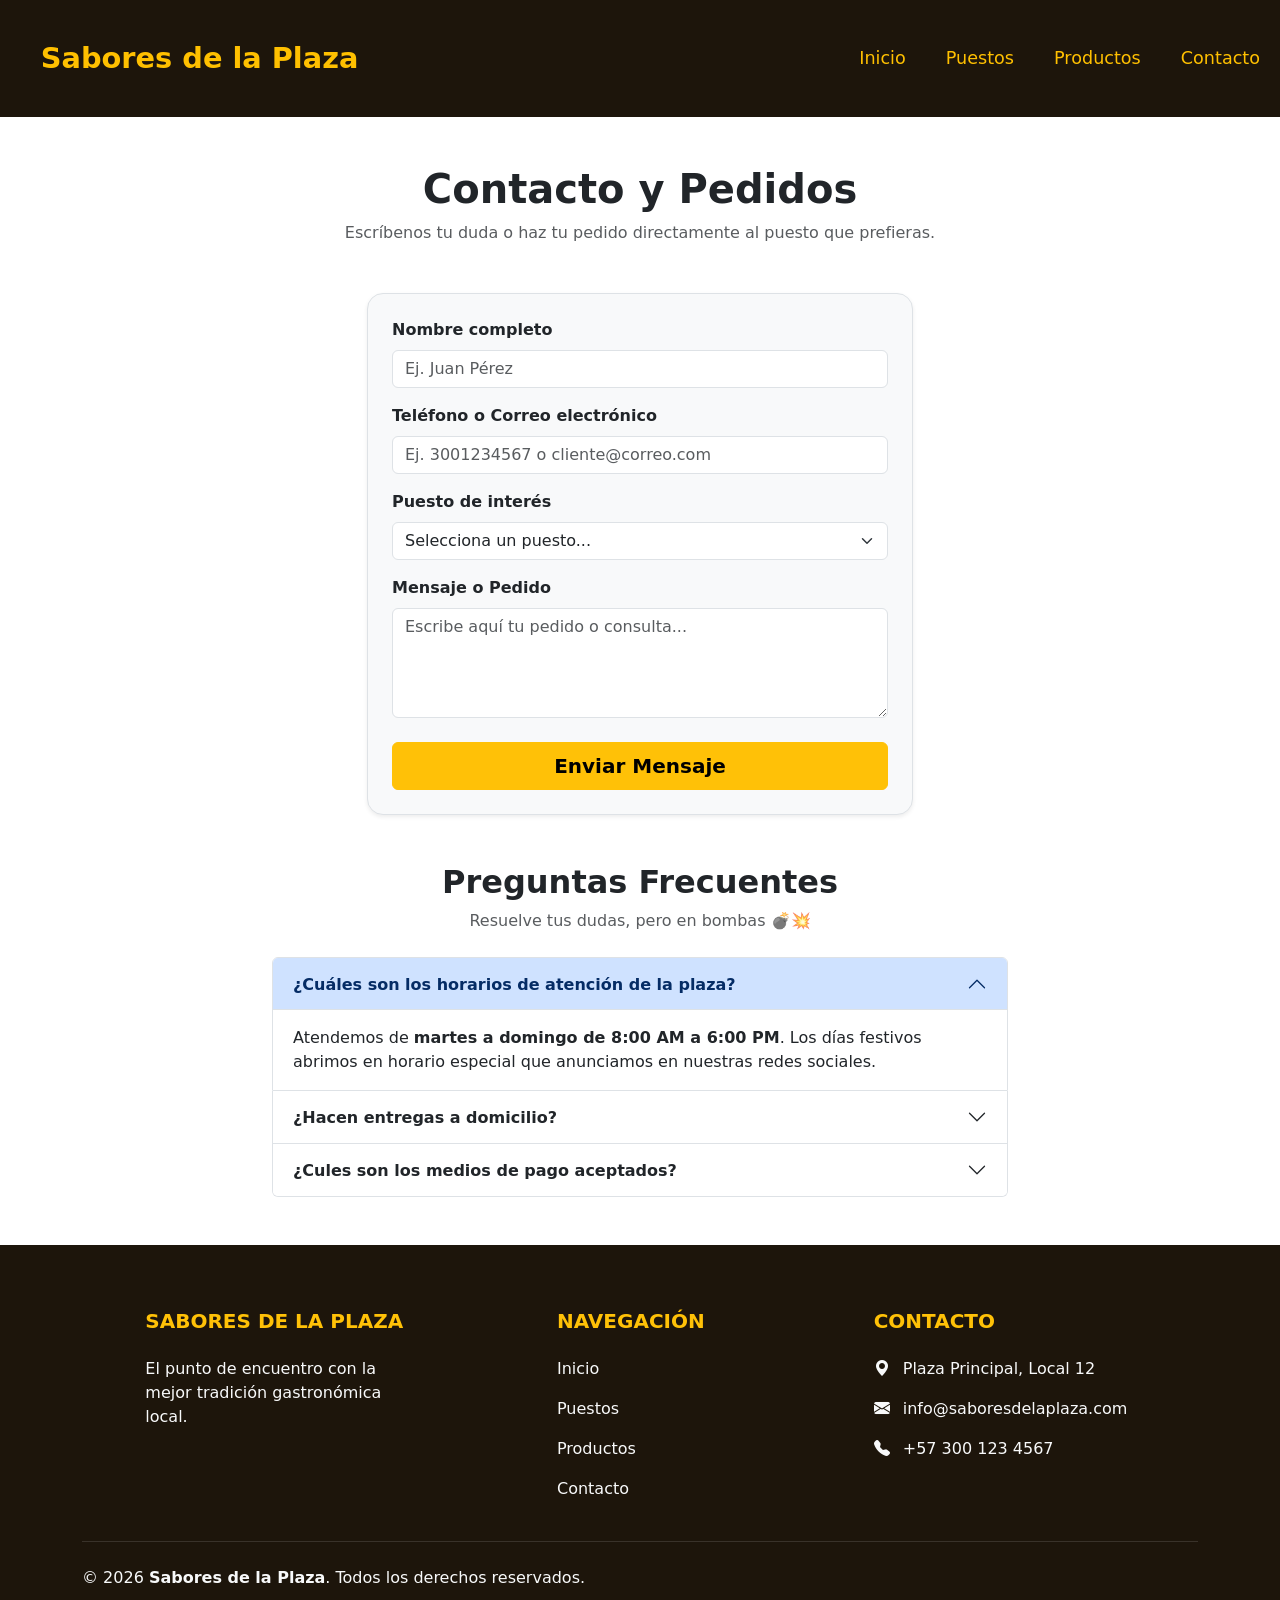
<file: contacto.html>
<!DOCTYPE html>
<html lang="es">

<head>
    <meta charset="UTF-8">
    <meta name="viewport" content="width=device-width, initial-scale=1.0">
    <title>Contacto - Sabores de la Plaza</title>
    <link href="https://cdn.jsdelivr.net/npm/bootstrap@5.3.8/dist/css/bootstrap.min.css" rel="stylesheet"
        integrity="sha384-sRIl4kxILFvY47J16cr9ZwB07vP4J8+LH7qKQnuqkuIAvNWLzeN8tE5YBujZqJLB" crossorigin="anonymous">
    <link rel="stylesheet" href="https://cdn.jsdelivr.net/npm/bootstrap-icons@1.11.3/font/bootstrap-icons.min.css">
    <link rel="stylesheet" href="./styles/index-styles.css">
</head>

<body>

  
    <header>
        <nav class="navbar navbar-expand-lg bg-body-tertiary">
            <div class="container-fluid">
                <a class="navbar-brand" href="./index.html">Sabores de la Plaza</a>
                <button class="navbar-toggler bg-light" type="button" data-bs-toggle="collapse" data-bs-target="#navbarNav"
                    aria-controls="navbarNav" aria-expanded="false" aria-label="Toggle navigation">
                    <span class="navbar-toggler-icon"></span>
                </button>
                <div class="collapse navbar-collapse" id="navbarNav">
                    <ul class="navbar-nav ms-auto gap-lg-4">
                        <li class="nav-item">
                            <a class="nav-link" href="./index.html">Inicio</a>
                        </li>
                        <li class="nav-item">
                            <a class="nav-link" href="./puestos.html">Puestos</a>
                        </li>
                        <li class="nav-item">
                            <a class="nav-link" href="./productos.html">Productos</a>
                        </li>
                        <li class="nav-item">
                            <a class="nav-link active" aria-current="page" href="./contacto.html">Contacto</a>
                        </li>
                    </ul>
                </div>
            </div>
        </nav>
    </header>

    <main class="container my-5">

        
        <div class="text-center mb-5">
            <h1 class="fw-bold">Contacto y Pedidos</h1>
            <p class="text-muted">Escríbenos tu duda o haz tu pedido directamente al puesto que prefieras.</p>
        </div>

        
        <section class="row mb-5">
            <div class="col-12 col-md-8 col-lg-6 mx-auto">
                <form class="p-4 bg-light rounded-4 shadow-sm border">
                    
                    <!-- Campo Nombre -->
                    <div class="mb-3">
                        <label for="nombreCompleto" class="form-label fw-bold">Nombre completo</label>
                        <input type="text" class="form-control" id="nombreCompleto" placeholder="Ej. Juan Pérez" required>
                    </div>

                    
                    <div class="mb-3">
                        <label for="contactoCliente" class="form-label fw-bold">Teléfono o Correo electrónico</label>
                        <input type="text" class="form-control" id="contactoCliente" placeholder="Ej. 3001234567 o cliente@correo.com" required>
                    </div>

                    
                    <div class="mb-3">
                        <label for="puestoInteres" class="form-label fw-bold">Puesto de interés</label>
                        <select class="form-select" id="puestoInteres" required>
                            <option value="" selected disabled>Selecciona un puesto...</option>
                            <option value="1">Puesto 1: Comida Criolla y Sazones</option>
                            <option value="2">Puesto 2: Frutas y Verduras Orgánicas</option>
                            <option value="3">Puesto 3: Panadería y Postres Artesanales</option>
                            <option value="4">Puesto 4: Jugos y Batidos Naturales</option>
                        </select>
                    </div>

                    <!-- Campo Mensaje -->
                    <div class="mb-4">
                        <label for="mensajePedido" class="form-label fw-bold">Mensaje o Pedido</label>
                        <textarea class="form-control" id="mensajePedido" rows="4" placeholder="Escribe aquí tu pedido o consulta..." required></textarea>
                    </div>

                    
                    <button type="submit" class="btn btn-warning w-100 fw-bold fs-5 py-2">Enviar Mensaje</button>
                </form>
            </div>
        </section>

        
        <section class="row my-5">
            <div class="col-12 col-md-10 col-lg-8 mx-auto">
                <div class="text-center mb-4">
                    <h2 class="fw-bold">Preguntas Frecuentes</h2>
                    <p class="text-muted">Resuelve tus dudas, pero en bombas 💣💥</p>
                </div>

                <div class="accordion" id="accordionFAQ">
                    
                    
                    <div class="accordion-item">
                        <h3 class="accordion-header" id="headingOne">
                            <button class="accordion-button fw-bold" type="button" data-bs-toggle="collapse" data-bs-target="#collapseOne" aria-expanded="true" aria-controls="collapseOne">
                                ¿Cuáles son los horarios de atención de la plaza?
                            </button>
                        </h3>
                        <div id="collapseOne" class="accordion-collapse collapse show" aria-labelledby="headingOne" data-bs-parent="#accordionFAQ">
                            <div class="accordion-body">
                                Atendemos de <strong>martes a domingo de 8:00 AM a 6:00 PM</strong>. Los días festivos abrimos en horario especial que anunciamos en nuestras redes sociales.
                            </div>
                        </div>
                    </div>

                
                    <div class="accordion-item">
                        <h3 class="accordion-header" id="headingTwo">
                            <button class="accordion-button collapsed fw-bold" type="button" data-bs-toggle="collapse" data-bs-target="#collapseTwo" aria-expanded="false" aria-controls="collapseTwo">
                                ¿Hacen entregas a domicilio?
                            </button>
                        </h3>
                        <div id="collapseTwo" class="accordion-collapse collapse" aria-labelledby="headingTwo" data-bs-parent="#accordionFAQ">
                            <div class="accordion-body">
                                ¡Sí! Varios puestos cuentan con servicio de entrega local. Puedes hacer tu solicitud a través del formulario indicando tu dirección en el mensaje.
                            </div>
                        </div>
                    </div>

                   
                    <div class="accordion-item">
                        <h3 class="accordion-header" id="headingThree">
                            <button class="accordion-button collapsed fw-bold" type="button" data-bs-toggle="collapse" data-bs-target="#collapseThree" aria-expanded="false" aria-controls="collapseThree">
                                ¿Cules son los medios de pago aceptados?
                            </button>
                        </h3>
                        <div id="collapseThree" class="accordion-collapse collapse" aria-labelledby="headingThree" data-bs-parent="#accordionFAQ">
                            <div class="accordion-body">
                                Aceptamos pagos en efectivo, transferencias bancarias locales, Nequi, Daviplata y tarjetas de débito/crédito en la mayoría de nuestros locales.
                            </div>
                        </div>
                    </div>

                </div>
            </div>
        </section>

    </main>

    
    <footer class="bg-dark text-light pt-5 pb-4 mt-5">
        <div class="container text-center text-md-start">
            <div class="row text-center text-md-start">
                <div class="col-md-3 col-lg-4 col-xl-3 mx-auto mt-3">
                    <h5 class="text-uppercase mb-4 fw-bold text-warning">Sabores de la Plaza</h5>
                    <p>El punto de encuentro con la mejor tradición gastronómica local.</p>
                </div>

                <div class="col-md-2 col-lg-2 col-xl-2 mx-auto mt-3">
                    <h5 class="text-uppercase mb-4 fw-bold text-warning">Navegación</h5>
                    <p><a href="./index.html" class="text-light text-decoration-none">Inicio</a></p>
                    <p><a href="./puestos.html" class="text-light text-decoration-none">Puestos</a></p>
                    <p><a href="./productos.html" class="text-light text-decoration-none">Productos</a></p>
                    <p><a href="./contacto.html" class="text-light text-decoration-none">Contacto</a></p>
                </div>

                <div class="col-md-4 col-lg-3 col-xl-3 mx-auto mt-3">
                    <h5 class="text-uppercase mb-4 fw-bold text-warning">Contacto</h5>
                    <p><i class="bi bi-geo-alt-fill me-2"></i> Plaza Principal, Local 12</p>
                    <p><i class="bi bi-envelope-fill me-2"></i> info@saboresdelaplaza.com</p>
                    <p><i class="bi bi-telephone-fill me-2"></i> +57 300 123 4567</p>
                </div>
            </div>

            <hr class="mb-4 mt-4 text-white-50">

            <div class="row align-items-center">
                <div class="col-md-7 col-lg-8">
                    <p class="text-center text-md-start mb-0">
                        © 2026 <strong>Sabores de la Plaza</strong>. Todos los derechos reservados.
                    </p>
                </div>
            </div>
        </div>
    </footer>

    <script src="https://cdn.jsdelivr.net/npm/bootstrap@5.3.8/dist/js/bootstrap.bundle.min.js"
        integrity="sha384-FKyoEForCGlyvwx9Hj09JcYn3nv7wiPVlz7YYwJrWVcXK/BmnVDxM+D2scQbITxI"
        crossorigin="anonymous"></script>

</body>
</html>
</file>
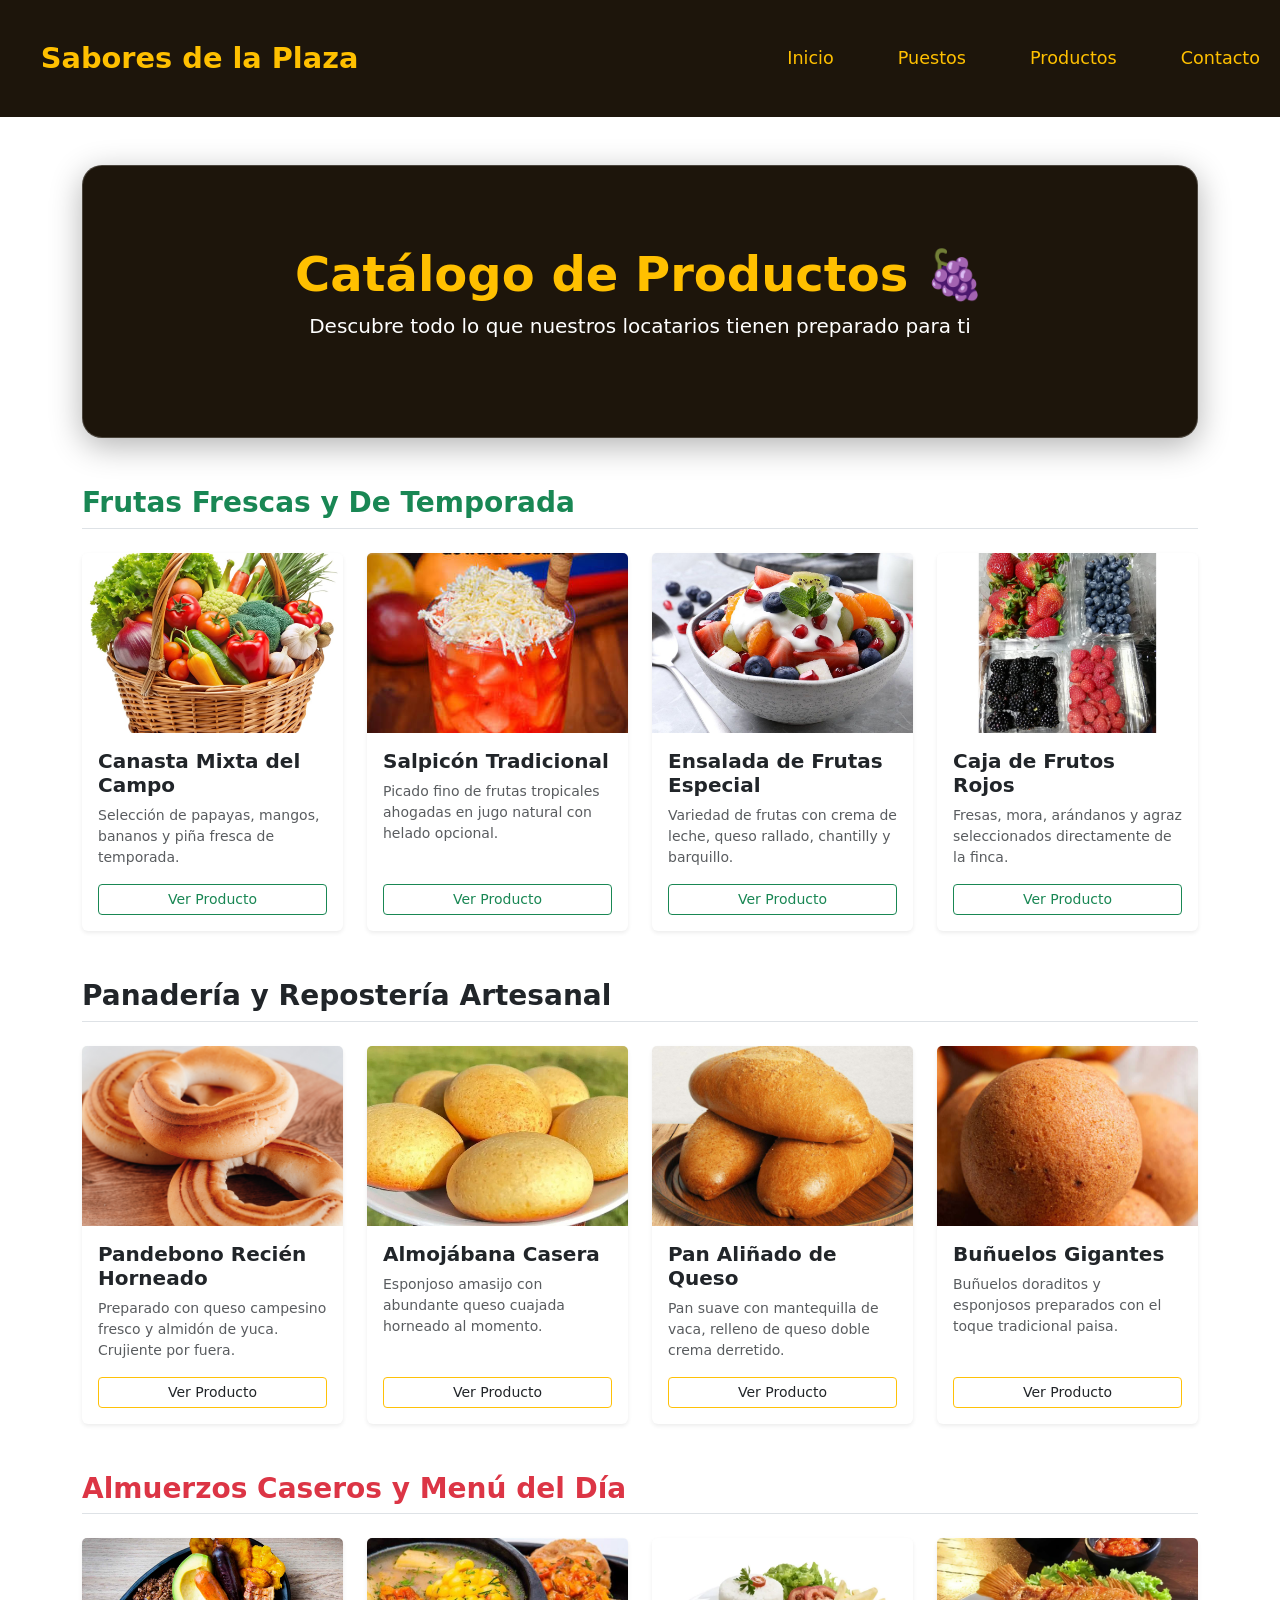
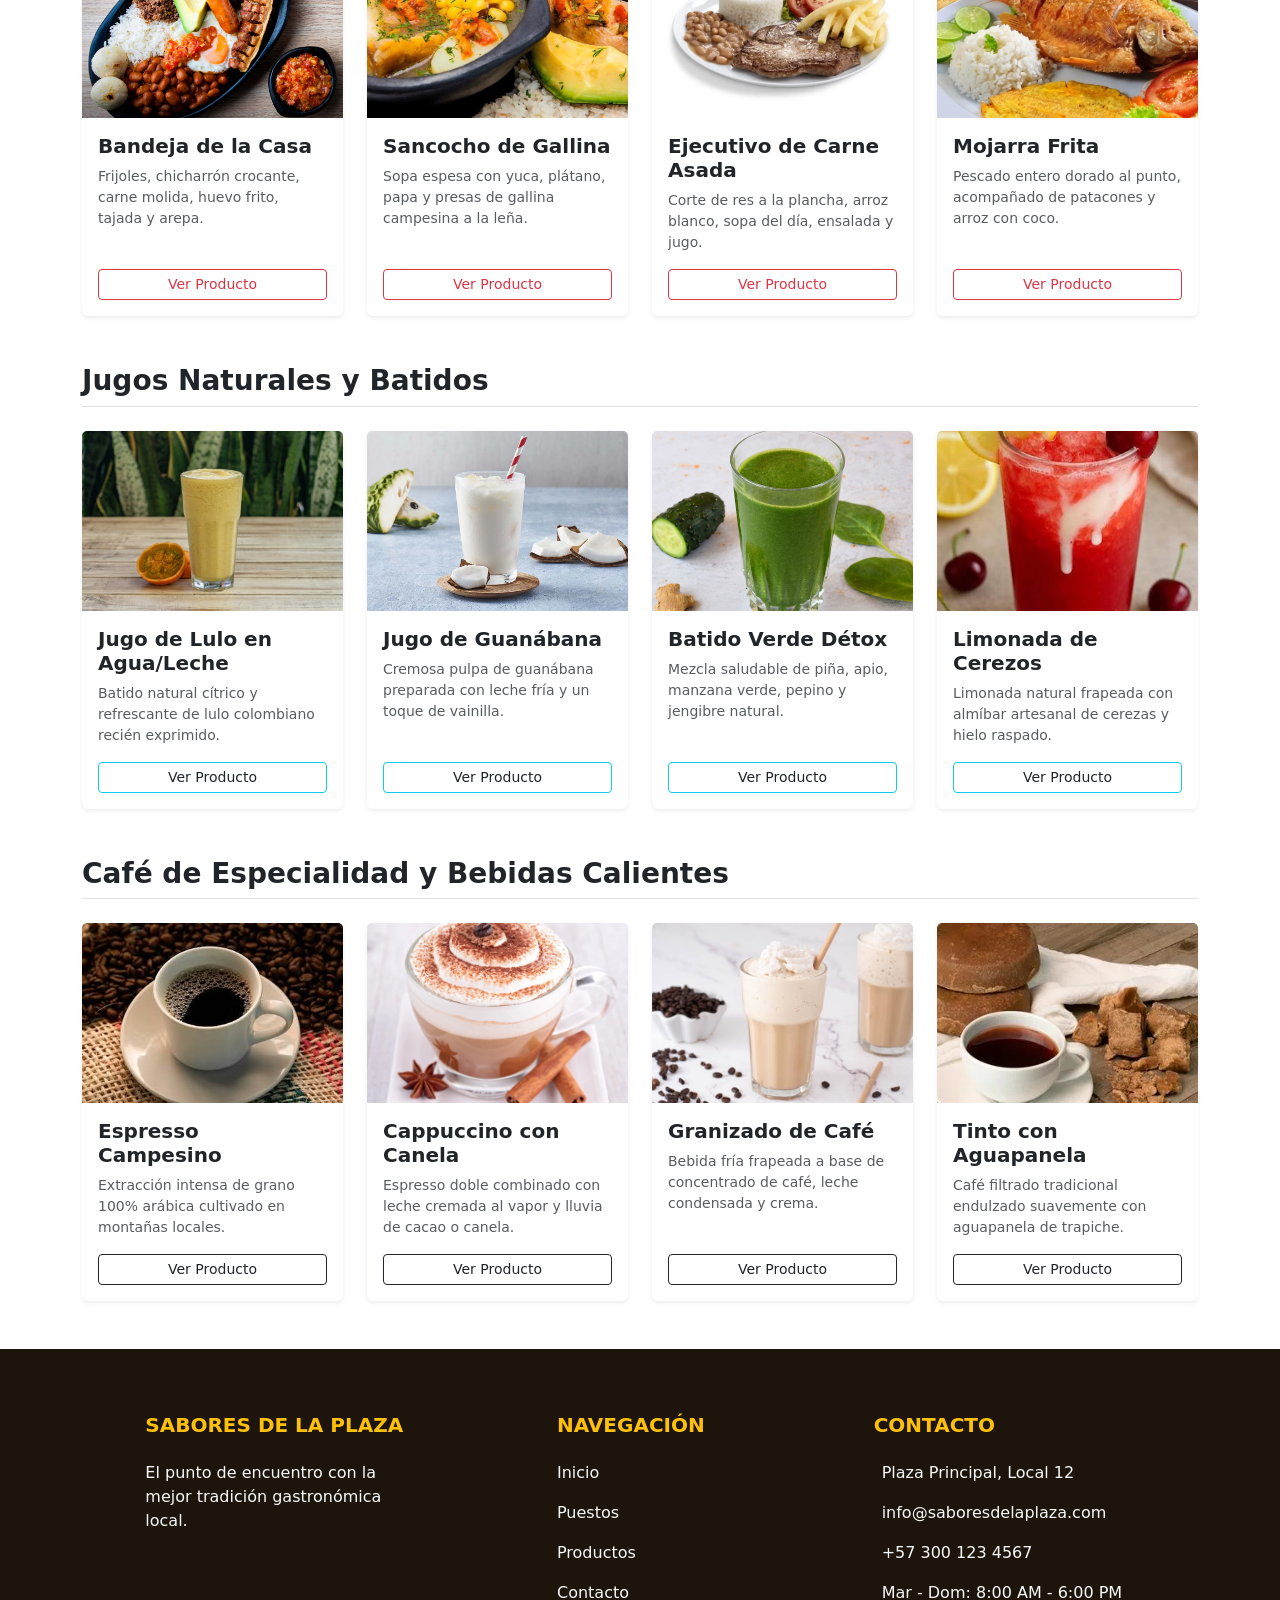
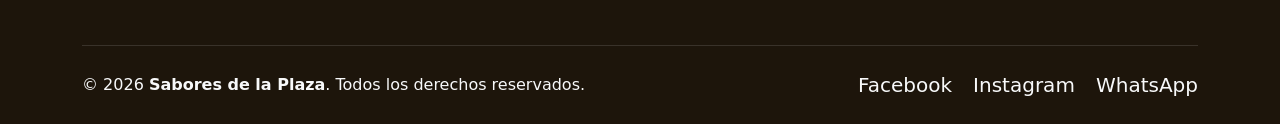
<file: productos.html>
<!DOCTYPE html>
<html lang="en">

<head>
    <meta charset="UTF-8">
    <meta name="viewport" content="width=device-width, initial-scale=1.0">
    <title>Inicio</title>
    <link href="https://cdn.jsdelivr.net/npm/bootstrap@5.3.8/dist/css/bootstrap.min.css" rel="stylesheet"
        integrity="sha384-sRIl4kxILFvY47J16cr9ZwB07vP4J8+LH7qKQnuqkuIAvNWLzeN8tE5YBujZqJLB" crossorigin="anonymous">
    <link rel="stylesheet" href="./styles/productos.css">
</head>

<body>

    <html lang="en">

    <head>
        <meta charset="UTF-8">
        <meta name="viewport" content="width=device-width, initial-scale=1.0">
        <title>Inicio</title>
        <link href="https://cdn.jsdelivr.net/npm/bootstrap@5.3.8/dist/css/bootstrap.min.css" rel="stylesheet"
            integrity="sha384-sRIl4kxILFvY47J16cr9ZwB07vP4J8+LH7qKQnuqkuIAvNWLzeN8tE5YBujZqJLB" crossorigin="anonymous">
        <link rel="stylesheet" href="./styles/index-styles.css">
    </head>

    <body>

        <header>
            <nav class="navbar navbar-expand-lg bg-body-tertiary">
                <div class="container-fluid">
                    <a class="navbar-brand" href="./index.html">Sabores de la Plaza </a>
                    <button class="navbar-toggler bg-light" type="button" data-bs-toggle="collapse" data-bs-target="#navbarNav"
                        aria-controls="navbarNav" aria-expanded="false" aria-label="Toggle navigation">
                        <span class="navbar-toggler-icon"></span>
                    </button>
                    <div class="collapse navbar-collapse" id="navbarNav">
                        <ul class="navbar-nav ms-auto gap-5">
                            <li class="nav-item">
                                <a class="nav-link active" aria-current="page" href="/index.html">Inicio</a>
                            </li>
                            <li class="nav-item">
                                <a class="nav-link" href="/puestos.html">Puestos</a>
                            </li>
                            <li class="nav-item">
                                <a class="nav-link" href="/productos.html">Productos</a>
                            </li>
                            <li class="nav-item">
                                <a class="nav-link" href="/contacto.html">Contacto</a>
                            </li>

                        </ul>
                    </div>
                </div>
            </nav>
        </header>


        <article class="productos container my-5">

            
            <div class="text-center mb-5 catalogo-productos">
                <h1 class="fw-bold display-5">Catálogo de Productos 🍇</h1>
                <p class="text-muted fs-5">Descubre todo lo que nuestros locatarios tienen preparado para ti</p>
            </div>

            
            <section class="sec-frutería mb-5">
                <h3 class="fw-bold text-success border-bottom pb-2 mb-4">
                    Frutas Frescas y De Temporada
                </h3>

                <div class="row g-4">
                    
                    <div class="col-12 col-sm-6 col-lg-3">
                        <div class="card h-100 shadow-sm border-0">
                            <img src="./assets/img/canasta de frutas.jpg" class="card-img-top" alt="Canasta de Frutas"
                                style="height: 180px; object-fit: cover;">
                            <div class="card-body d-flex flex-column justify-content-between">
                                <div>
                                    <h5 class="card-title fw-bold">Canasta Mixta del Campo</h5>
                                    <p class="card-text text-muted small">Selección de papayas, mangos, bananos y piña
                                        fresca de temporada.</p>
                                </div>
                                <a href="#" class="btn btn-outline-success btn-sm mt-3 w-100">Ver Producto</a>
                            </div>
                        </div>
                    </div>

                    
                    <div class="col-12 col-sm-6 col-lg-3">
                        <div class="card h-100 shadow-sm border-0">
                            <img src="./assets/img/salpicon.jpg" class="card-img-top" alt="Salpicón de Frutas"
                                style="height: 180px; object-fit: cover;">
                            <div class="card-body d-flex flex-column justify-content-between">
                                <div>
                                    <h5 class="card-title fw-bold">Salpicón Tradicional</h5>
                                    <p class="card-text text-muted small">Picado fino de frutas tropicales ahogadas en
                                        jugo natural con helado opcional.</p>
                                </div>
                                <a href="#" class="btn btn-outline-success btn-sm mt-3 w-100">Ver Producto</a>
                            </div>
                        </div>
                    </div>

                    
                    <div class="col-12 col-sm-6 col-lg-3">
                        <div class="card h-100 shadow-sm border-0">
                            <img src="./assets/img/ensalada-de-frutas.jpg" class="card-img-top" alt="Ensalada de Frutas"
                                style="height: 180px; object-fit: cover;">
                            <div class="card-body d-flex flex-column justify-content-between">
                                <div>
                                    <h5 class="card-title fw-bold">Ensalada de Frutas Especial</h5>
                                    <p class="card-text text-muted small">Variedad de frutas con crema de leche, queso
                                        rallado, chantilly y barquillo.</p>
                                </div>
                                <a href="#" class="btn btn-outline-success btn-sm mt-3 w-100">Ver Producto</a>
                            </div>
                        </div>
                    </div>

                    
                    <div class="col-12 col-sm-6 col-lg-3">
                        <div class="card h-100 shadow-sm border-0">
                            <img src="./assets/img/caja-de-frutos-rojos.png" class="card-img-top" alt="Frutos Rojos"
                                style="height: 180px; object-fit: cover;">
                            <div class="card-body d-flex flex-column justify-content-between">
                                <div>
                                    <h5 class="card-title fw-bold">Caja de Frutos Rojos</h5>
                                    <p class="card-text text-muted small">Fresas, mora, arándanos y agraz seleccionados
                                        directamente de la finca.</p>
                                </div>
                                <a href="#" class="btn btn-outline-success btn-sm mt-3 w-100">Ver Producto</a>
                            </div>
                        </div>
                    </div>
                </div>
            </section>

            
            <section class="sec-panaderia mb-5">
                <h3 class="fw-bold text-warning border-bottom pb-2 mb-4 text-dark">
                    Panadería y Repostería Artesanal
                </h3>

                <div class="row g-4">
                    
                    <div class="col-12 col-sm-6 col-lg-3">
                        <div class="card h-100 shadow-sm border-0">
                            <img src="./assets/img/pan-de-bono.jpg" class="card-img-top" alt="Pandebono"
                                style="height: 180px; object-fit: cover;">
                            <div class="card-body d-flex flex-column justify-content-between">
                                <div>
                                    <h5 class="card-title fw-bold">Pandebono Recién Horneado</h5>
                                    <p class="card-text text-muted small">Preparado con queso campesino fresco y almidón
                                        de yuca. Crujiente por fuera.</p>
                                </div>
                                <a href="#" class="btn btn-outline-warning text-dark btn-sm mt-3 w-100">Ver Producto</a>
                            </div>
                        </div>
                    </div>

                    
                    <div class="col-12 col-sm-6 col-lg-3">
                        <div class="card h-100 shadow-sm border-0">
                            <img src="./assets/img/almojabanas.jpg" class="card-img-top" alt="Almojábanas"
                                style="height: 180px; object-fit: cover;">
                            <div class="card-body d-flex flex-column justify-content-between">
                                <div>
                                    <h5 class="card-title fw-bold">Almojábana Casera</h5>
                                    <p class="card-text text-muted small">Esponjoso amasijo con abundante queso cuajada
                                        horneado al momento.</p>
                                </div>
                                <a href="#" class="btn btn-outline-warning text-dark btn-sm mt-3 w-100">Ver Producto</a>
                            </div>
                        </div>
                    </div>

                    
                    <div class="col-12 col-sm-6 col-lg-3">
                        <div class="card h-100 shadow-sm border-0">
                            <img src="./assets/img/pan-aliñado-con-queso.jpg" class="card-img-top" alt="Pan Trenzado"
                                style="height: 180px; object-fit: cover;">
                            <div class="card-body d-flex flex-column justify-content-between">
                                <div>
                                    <h5 class="card-title fw-bold">Pan Aliñado de Queso</h5>
                                    <p class="card-text text-muted small">Pan suave con mantequilla de vaca, relleno de
                                        queso doble crema derretido.</p>
                                </div>
                                <a href="#" class="btn btn-outline-warning text-dark btn-sm mt-3 w-100">Ver Producto</a>
                            </div>
                        </div>
                    </div>

                    
                    <div class="col-12 col-sm-6 col-lg-3">
                        <div class="card h-100 shadow-sm border-0">
                            <img src="./assets/img/buñuelos.jpg" class="card-img-top" alt="Buñuelos"
                                style="height: 180px; object-fit: cover;">
                            <div class="card-body d-flex flex-column justify-content-between">
                                <div>
                                    <h5 class="card-title fw-bold">Buñuelos Gigantes</h5>
                                    <p class="card-text text-muted small">Buñuelos doraditos y esponjosos preparados con
                                        el toque tradicional paisa.</p>
                                </div>
                                <a href="#" class="btn btn-outline-warning text-dark btn-sm mt-3 w-100">Ver Producto</a>
                            </div>
                        </div>
                    </div>
                </div>
            </section>

            <section class="sec-almuerzos mb-5">
                <h3 class="fw-bold text-danger border-bottom pb-2 mb-4">
                    Almuerzos Caseros y Menú del Día
                </h3>

                <div class="row g-4">
                    
                    <div class="col-12 col-sm-6 col-lg-3">
                        <div class="card h-100 shadow-sm border-0">
                            <img src="./assets/img/bandeja-paisa.webp" class="card-img-top" alt="Bandeja Paisa"
                                style="height: 180px; object-fit: cover;">
                            <div class="card-body d-flex flex-column justify-content-between">
                                <div>
                                    <h5 class="card-title fw-bold">Bandeja de la Casa</h5>
                                    <p class="card-text text-muted small">Frijoles, chicharrón crocante, carne molida,
                                        huevo frito, tajada y arepa.</p>
                                </div>
                                <a href="#" class="btn btn-outline-danger btn-sm mt-3 w-100">Ver Producto</a>
                            </div>
                        </div>
                    </div>

                   
                    <div class="col-12 col-sm-6 col-lg-3">
                        <div class="card h-100 shadow-sm border-0">
                            <img src="./assets/img/sancocho-de-gallina.gif" class="card-img-top" alt="Sancocho de Gallina"
                                style="height: 180px; object-fit: cover;">
                            <div class="card-body d-flex flex-column justify-content-between">
                                <div>
                                    <h5 class="card-title fw-bold">Sancocho de Gallina</h5>
                                    <p class="card-text text-muted small">Sopa espesa con yuca, plátano, papa y presas
                                        de gallina campesina a la leña.</p>
                                </div>
                                <a href="#" class="btn btn-outline-danger btn-sm mt-3 w-100">Ver Producto</a>
                            </div>
                        </div>
                    </div>

                    
                    <div class="col-12 col-sm-6 col-lg-3">
                        <div class="card h-100 shadow-sm border-0">
                            <img src="./assets/img/carne-asada.webp" class="card-img-top" alt="Carne Asada"
                                style="height: 180px; object-fit: cover;">
                            <div class="card-body d-flex flex-column justify-content-between">
                                <div>
                                    <h5 class="card-title fw-bold">Ejecutivo de Carne Asada</h5>
                                    <p class="card-text text-muted small">Corte de res a la plancha, arroz blanco, sopa
                                        del día, ensalada y jugo.</p>
                                </div>
                                <a href="#" class="btn btn-outline-danger btn-sm mt-3 w-100">Ver Producto</a>
                            </div>
                        </div>
                    </div>

                    
                    <div class="col-12 col-sm-6 col-lg-3">
                        <div class="card h-100 shadow-sm border-0">
                            <img src="./assets/img/mojarra-frita.webp" class="card-img-top" alt="Pescado Frito"
                                style="height: 180px; object-fit: cover;">
                            <div class="card-body d-flex flex-column justify-content-between">
                                <div>
                                    <h5 class="card-title fw-bold">Mojarra Frita</h5>
                                    <p class="card-text text-muted small">Pescado entero dorado al punto, acompañado de
                                        patacones y arroz con coco.</p>
                                </div>
                                <a href="#" class="btn btn-outline-danger btn-sm mt-3 w-100">Ver Producto</a>
                            </div>
                        </div>
                    </div>
                </div>
            </section>

        
            <section class="sec-jugos mb-5">
                <h3 class="fw-bold text-info border-bottom pb-2 mb-4 text-dark">
                    Jugos Naturales y Batidos
                </h3>

                <div class="row g-4">
                    
                    <div class="col-12 col-sm-6 col-lg-3">
                        <div class="card h-100 shadow-sm border-0">
                            <img src="./assets/img/jugo-de-lulo.jpg" class="card-img-top" alt="Jugo de Lulo"
                                style="height: 180px; object-fit: cover;">
                            <div class="card-body d-flex flex-column justify-content-between">
                                <div>
                                    <h5 class="card-title fw-bold">Jugo de Lulo en Agua/Leche</h5>
                                    <p class="card-text text-muted small">Batido natural cítrico y refrescante de lulo
                                        colombiano recién exprimido.</p>
                                </div>
                                <a href="#" class="btn btn-outline-info text-dark btn-sm mt-3 w-100">Ver Producto</a>
                            </div>
                        </div>
                    </div>

                    
                    <div class="col-12 col-sm-6 col-lg-3">
                        <div class="card h-100 shadow-sm border-0">
                            <img src="./assets/img/jugo-de-guanabana.avif" class="card-img-top" alt="Jugo de Guanábana"
                                style="height: 180px; object-fit: cover;">
                            <div class="card-body d-flex flex-column justify-content-between">
                                <div>
                                    <h5 class="card-title fw-bold">Jugo de Guanábana</h5>
                                    <p class="card-text text-muted small">Cremosa pulpa de guanábana preparada con leche
                                        fría y un toque de vainilla.</p>
                                </div>
                                <a href="#" class="btn btn-outline-info text-dark btn-sm mt-3 w-100">Ver Producto</a>
                            </div>
                        </div>
                    </div>

                    
                    <div class="col-12 col-sm-6 col-lg-3">
                        <div class="card h-100 shadow-sm border-0">
                            <img src="./assets/img/jugo-detox.jpg" class="card-img-top" alt="Jugo Verde Détox"
                                style="height: 180px; object-fit: cover;">
                            <div class="card-body d-flex flex-column justify-content-between">
                                <div>
                                    <h5 class="card-title fw-bold">Batido Verde Détox</h5>
                                    <p class="card-text text-muted small">Mezcla saludable de piña, apio, manzana verde,
                                        pepino y jengibre natural.</p>
                                </div>
                                <a href="#" class="btn btn-outline-info text-dark btn-sm mt-3 w-100">Ver Producto</a>
                            </div>
                        </div>
                    </div>

                    
                    <div class="col-12 col-sm-6 col-lg-3">
                        <div class="card h-100 shadow-sm border-0">
                            <img src="./assets/img/limonada-de-cereza.jpg" class="card-img-top" alt="limonada de cereza"
                                style="height: 180px; object-fit: cover;">
                            <div class="card-body d-flex flex-column justify-content-between">
                                <div>
                                    <h5 class="card-title fw-bold">Limonada de Cerezos</h5>
                                    <p class="card-text text-muted small">Limonada natural frapeada con almíbar
                                        artesanal de cerezas y hielo raspado.</p>
                                </div>
                                <a href="#" class="btn btn-outline-info text-dark btn-sm mt-3 w-100">Ver Producto</a>
                            </div>
                        </div>
                    </div>
                </div>
            </section>


            <section class="sec-cafe mb-5">
                <h3 class="fw-bold text-dark border-bottom pb-2 mb-4">
                    Café de Especialidad y Bebidas Calientes
                </h3>

                <div class="row g-4">
                    <!-- Producto 1 -->
                    <div class="col-12 col-sm-6 col-lg-3">
                        <div class="card h-100 shadow-sm border-0">
                            <img src="./assets/img/expreso-campesino.jpg" class="card-img-top" alt="Café Espresso"
                                style="height: 180px; object-fit: cover;">
                            <div class="card-body d-flex flex-column justify-content-between">
                                <div>
                                    <h5 class="card-title fw-bold">Espresso Campesino</h5>
                                    <p class="card-text text-muted small">Extracción intensa de grano 100% arábica
                                        cultivado en montañas locales.</p>
                                </div>
                                <a href="#" class="btn btn-outline-dark btn-sm mt-3 w-100">Ver Producto</a>
                            </div>
                        </div>
                    </div>

                    
                    <div class="col-12 col-sm-6 col-lg-3">
                        <div class="card h-100 shadow-sm border-0">
                            <img src="./assets/img/capuccino-canela.webp" class="card-img-top" alt="Cappuccino"
                                style="height: 180px; object-fit: cover;">
                            <div class="card-body d-flex flex-column justify-content-between">
                                <div>
                                    <h5 class="card-title fw-bold">Cappuccino con Canela</h5>
                                    <p class="card-text text-muted small">Espresso doble combinado con leche cremada al
                                        vapor y lluvia de cacao o canela.</p>
                                </div>
                                <a href="#" class="btn btn-outline-dark btn-sm mt-3 w-100">Ver Producto</a>
                            </div>
                        </div>
                    </div>

                 
                    <div class="col-12 col-sm-6 col-lg-3">
                        <div class="card h-100 shadow-sm border-0">
                            <img src="./assets/img/granizado-de-cafe.jpg" class="card-img-top" alt="Granizado de Café"
                                style="height: 180px; object-fit: cover;">
                            <div class="card-body d-flex flex-column justify-content-between">
                                <div>
                                    <h5 class="card-title fw-bold">Granizado de Café</h5>
                                    <p class="card-text text-muted small">Bebida fría frapeada a base de concentrado de
                                        café, leche condensada y crema.</p>
                                </div>
                                <a href="#" class="btn btn-outline-dark btn-sm mt-3 w-100">Ver Producto</a>
                            </div>
                        </div>
                    </div>

                    <!-- Producto 4 -->
                    <div class="col-12 col-sm-6 col-lg-3">
                        <div class="card h-100 shadow-sm border-0">
                            <img src="./assets/img/tinto-con-panela.webp" class="card-img-top" alt="Tinto Panela"
                                style="height: 180px; object-fit: cover;">
                            <div class="card-body d-flex flex-column justify-content-between">
                                <div>
                                    <h5 class="card-title fw-bold">Tinto con Aguapanela</h5>
                                    <p class="card-text text-muted small">Café filtrado tradicional endulzado suavemente
                                        con aguapanela de trapiche.</p>
                                </div>
                                <a href="#" class="btn btn-outline-dark btn-sm mt-3 w-100">Ver Producto</a>
                            </div>
                        </div>
                    </div>
                </div>
            </section>

        </article>

    </body>
    <footer class="bg-dark text-light pt-5 pb-4 mt-5">
        <div class="container text-center text-md-start">
            <div class="row text-center text-md-start">


                <div class="col-md-3 col-lg-4 col-xl-3 mx-auto mt-3">
                    <h5 class="text-uppercase mb-4 fw-bold text-warning">Sabores de la Plaza</h5>
                    <p>
                        El punto de encuentro con la mejor tradición gastronómica local.
                    </p>
                </div>


                <div class="col-md-2 col-lg-2 col-xl-2 mx-auto mt-3">
                    <h5 class="text-uppercase mb-4 fw-bold text-warning">Navegación</h5>
                    <p><a href="./index.html" class="text-light text-decoration-none hover-link">Inicio</a></p>
                    <p><a href="./puestos.html" class="text-light text-decoration-none hover-link">Puestos</a></p>
                    <p><a href="./productos.html" class="text-light text-decoration-none hover-link">Productos</a></p>
                    <p><a href="./contacto.html" class="text-light text-decoration-none hover-link">Contacto</a></p>
                </div>


                <div class="col-md-4 col-lg-3 col-xl-3 mx-auto mt-3">
                    <h5 class="text-uppercase mb-4 fw-bold text-warning">Contacto</h5>
                    <p><i class="bi bi-geo-alt-fill me-2"></i> Plaza Principal, Local 12</p>
                    <p><i class="bi bi-envelope-fill me-2"></i> info@saboresdelaplaza.com</p>
                    <p><i class="bi bi-telephone-fill me-2"></i> +57 300 123 4567</p>
                    <p><i class="bi bi-clock-fill me-2"></i> Mar - Dom: 8:00 AM - 6:00 PM</p>
                </div>

            </div>

            <hr class="mb-4 mt-4 text-white-50">


            <div class="row align-items-center">

                <div class="col-md-7 col-lg-8">
                    <p class="text-center text-md-start mb-0">
                        © 2026 <strong>Sabores de la Plaza</strong>. Todos los derechos reservados.
                    </p>
                </div>

                <div class="col-md-5 col-lg-4">
                    <div class="text-center text-md-end">
                        <ul class="list-unstyled list-inline mb-0">
                            <li class="list-inline-item me-3">
                                <a href="#" class="text-light text-decoration-none fs-5">Facebook</a>
                            </li>
                            <li class="list-inline-item me-3">
                                <a href="#" class="text-light text-decoration-none fs-5">Instagram</a>
                            </li>
                            <li class="list-inline-item">
                                <a href="#" class="text-light text-decoration-none fs-5">WhatsApp</a>
                            </li>
                        </ul>
                    </div>
                </div>

            </div>
        </div>
    </footer>
    <script src="https://cdn.jsdelivr.net/npm/bootstrap@5.3.8/dist/js/bootstrap.bundle.min.js"
        integrity="sha384-FKyoEForCGlyvwx9Hj09JcYn3nv7wiPVlz7YYwJrWVcXK/BmnVDxM+D2scQbITxI"
        crossorigin="anonymous"></script>

    </html>
</file>
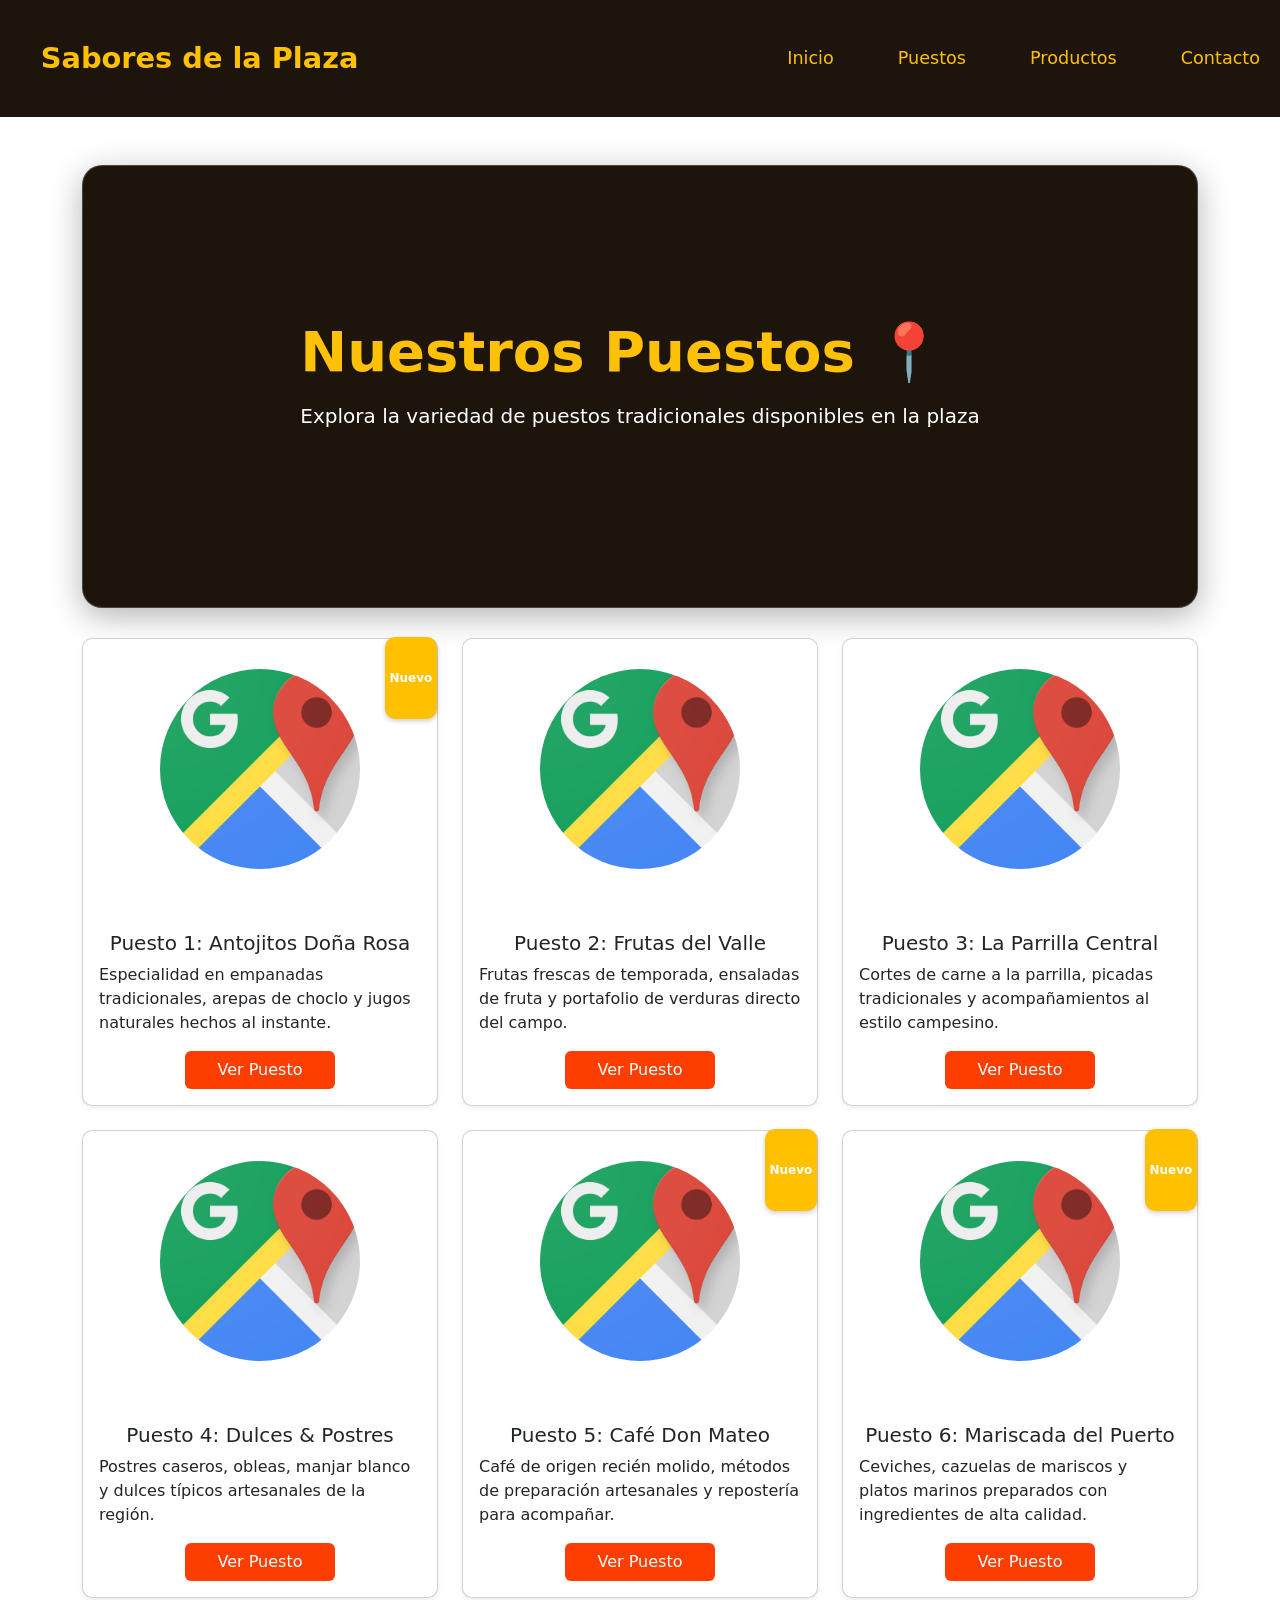
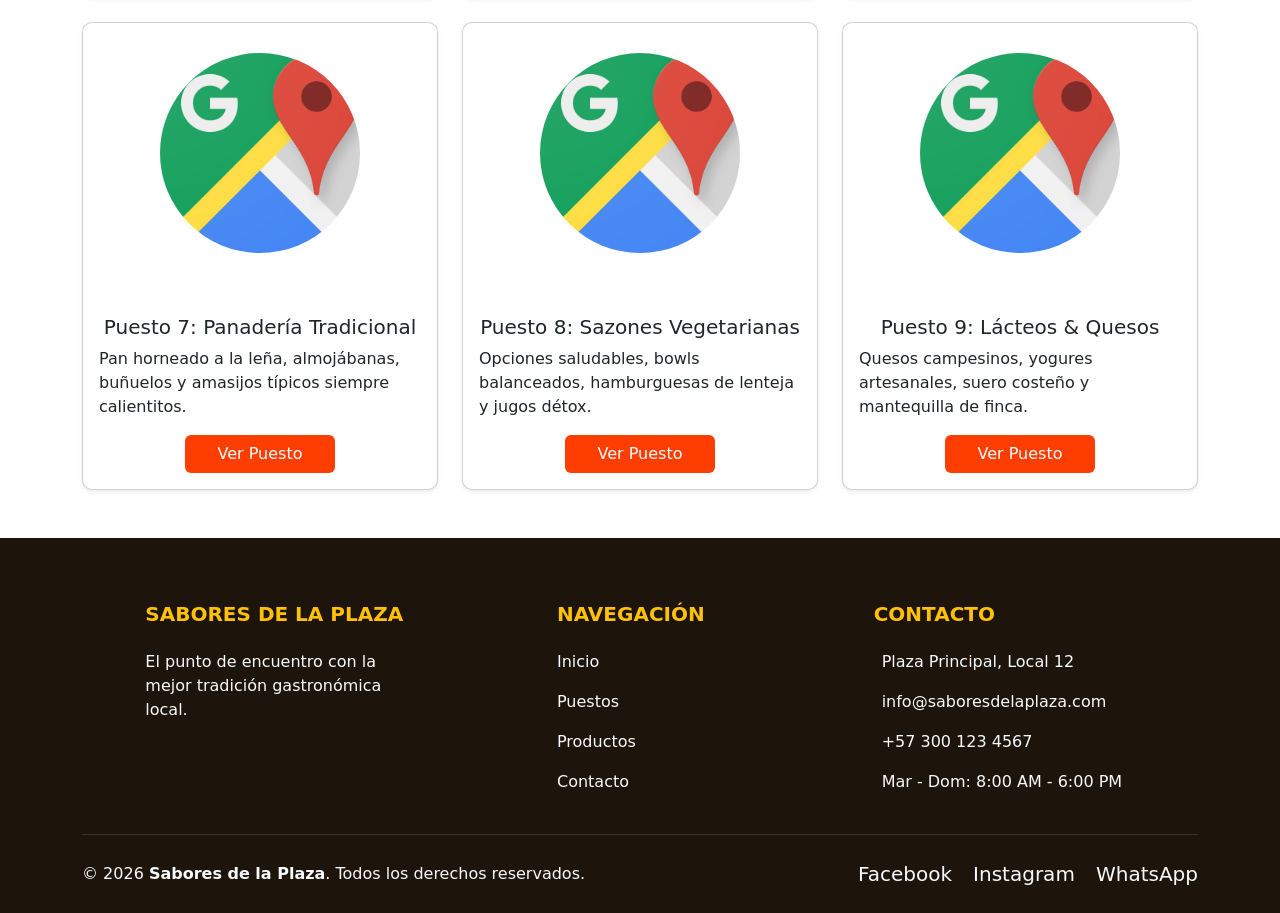
<file: puestos.html>
<!DOCTYPE html>
<html lang="en">

<head>
    <meta charset="UTF-8">
    <meta name="viewport" content="width=device-width, initial-scale=1.0">
    <title>Inicio</title>
    <link href="https://cdn.jsdelivr.net/npm/bootstrap@5.3.8/dist/css/bootstrap.min.css" rel="stylesheet"
        integrity="sha384-sRIl4kxILFvY47J16cr9ZwB07vP4J8+LH7qKQnuqkuIAvNWLzeN8tE5YBujZqJLB" crossorigin="anonymous">
    <link rel="stylesheet" href="./styles/puestos.css">
</head>

<body>

    <html lang="en">

    <head>
        <meta charset="UTF-8">
        <meta name="viewport" content="width=device-width, initial-scale=1.0">
        <title>Inicio</title>
        <link href="https://cdn.jsdelivr.net/npm/bootstrap@5.3.8/dist/css/bootstrap.min.css" rel="stylesheet"
            integrity="sha384-sRIl4kxILFvY47J16cr9ZwB07vP4J8+LH7qKQnuqkuIAvNWLzeN8tE5YBujZqJLB" crossorigin="anonymous">
        <link rel="stylesheet" href="./styles/index-styles.css">
    </head>

    <body>

        <header>
            <nav class="navbar navbar-expand-lg bg-body-tertiary">
                <div class="container-fluid">
                    <a class="navbar-brand " href="./index.html">Sabores de la Plaza </a>
                    <button class="navbar-toggler bg-light" type="button" data-bs-toggle="collapse" data-bs-target="#navbarNav"
                        aria-controls="navbarNav" aria-expanded="false" aria-label="Toggle navigation">
                        <span class="navbar-toggler-icon "></span>
                    </button>
                    <div class="collapse navbar-collapse " id="navbarNav">
                        <ul class="navbar-nav ms-auto gap-5">
                            <li class="nav-item">
                                <a class="nav-link active" aria-current="page" href="/index.html">Inicio</a>
                            </li>
                            <li class="nav-item">
                                <a class="nav-link" href="/puestos.html">Puestos</a>
                            </li>
                            <li class="nav-item">
                                <a class="nav-link" href="/productos.html">Productos</a>
                            </li>
                            <li class="nav-item">
                                <a class="nav-link" href="/contacto.html">Contacto</a>
                            </li>

                        </ul>
                    </div>
                </div>
            </nav>
        </header>


        <article class=" container my-5 puestos">

            <section class="ubicacion">
                <div class="hero-overlay position-relative z-1 p-4 rounded-4 my-5 mx-3 max-w-lg">
                    <h1 class="display-4 fw-bold text-warning mb-3">Nuestros Puestos 📍</h1>
                    <p class="fs-5 mb-4">Explora la variedad de puestos tradicionales disponibles en la plaza</p>
                </div>
                </div>
            </section>

            <div class="row g-4">


                <div class="col-12 col-md-4 ">
                    <div class="card h-100 shadow-sm">
                        <img src="./assets/img/location.jpg" class="card-img-top" alt="Puesto 1"
                            style="height: 200px; object-fit: cover;">
                        <div class="card-body d-flex flex-column justify-content-between">
                            <div>
                                <span class="etiqueta-nuevo">Nuevo</span>
                                <h5 class="card-title">Puesto 1: Antojitos Doña Rosa</h5>
                                <p class="card-text">Especialidad en empanadas tradicionales, arepas de choclo y jugos
                                    naturales hechos al instante.</p>
                            </div>
                            <a href="#" class="btn btn-primary mt-3">Ver Puesto</a>
                        </div>
                    </div>
                </div>

                <div class="col-12 col-md-4">
                    <div class="card h-100 shadow-sm">
                        <img src="./assets/img/location.jpg" class="card-img-top" alt="Puesto 2"
                            style="height: 200px; object-fit: cover;">
                        <div class="card-body d-flex flex-column justify-content-between">
                            <div>
                                <h5 class="card-title">Puesto 2: Frutas del Valle</h5>
                                <p class="card-text">Frutas frescas de temporada, ensaladas de fruta y portafolio de
                                    verduras directo del campo.</p>
                            </div>
                            <a href="#" class="btn btn-primary mt-3">Ver Puesto</a>
                        </div>
                    </div>
                </div>


                <div class="col-12 col-md-4">
                    <div class="card h-100 shadow-sm">
                        <img src="./assets/img/location.jpg" class="card-img-top" alt="Puesto 3"
                            style="height: 200px; object-fit: cover;">
                        <div class="card-body d-flex flex-column justify-content-between">
                            <div>
                                <h5 class="card-title">Puesto 3: La Parrilla Central</h5>
                                <p class="card-text">Cortes de carne a la parrilla, picadas tradicionales y
                                    acompañamientos al estilo campesino.</p>
                            </div>
                            <a href="#" class="btn btn-primary mt-3">Ver Puesto</a>
                        </div>
                    </div>
                </div>


                <div class="col-12 col-md-4">
                    <div class="card h-100 shadow-sm">
                        <img src="./assets/img/location.jpg" class="card-img-top" alt="Puesto 4"
                            style="height: 200px; object-fit: cover;">
                        <div class="card-body d-flex flex-column justify-content-between">
                            <div>
                                <h5 class="card-title">Puesto 4: Dulces & Postres</h5>
                                <p class="card-text">Postres caseros, obleas, manjar blanco y dulces típicos artesanales
                                    de la región.</p>
                            </div>
                            <a href="#" class="btn btn-primary mt-3">Ver Puesto</a>
                        </div>
                    </div>
                </div>

                <div class="col-12 col-md-4">
                    <div class="card h-100 shadow-sm">
                        <img src="./assets/img/location.jpg" class="card-img-top" alt="Puesto 5"
                            style="height: 200px; object-fit: cover;">
                        <div class="card-body d-flex flex-column justify-content-between">
                            <div>
                                <span class="etiqueta-nuevo">Nuevo</span>
                                <h5 class="card-title">Puesto 5: Café Don Mateo</h5>
                                <p class="card-text">Café de origen recién molido, métodos de preparación artesanales y
                                    repostería para acompañar.</p>
                            </div>
                            <a href="#" class="btn btn-primary mt-3">Ver Puesto</a>
                        </div>
                    </div>
                </div>


                <div class="col-12 col-md-4">
                    <div class="card h-100 shadow-sm">
                        <img src="./assets/img/location.jpg" class="card-img-top" alt="Puesto 6"
                            style="height: 200px; object-fit: cover;">
                        <div class="card-body d-flex flex-column justify-content-between">
                            <div>
                                <span class="etiqueta-nuevo">Nuevo</span>
                                <h5 class="card-title">Puesto 6: Mariscada del Puerto</h5>
                                <p class="card-text">Ceviches, cazuelas de mariscos y platos marinos preparados con
                                    ingredientes de alta calidad.</p>
                            </div>
                            <a href="#" class="btn btn-primary mt-3">Ver Puesto</a>
                        </div>
                    </div>
                </div>


                <div class="col-12 col-md-4">
                    <div class="card h-100 shadow-sm">
                        <img src="././assets/img/location.jpg" class="card-img-top" alt="Puesto 7"
                            style="height: 200px; object-fit: cover;">
                        <div class="card-body d-flex flex-column justify-content-between">
                            <div>
                                <h5 class="card-title">Puesto 7: Panadería Tradicional</h5>
                                <p class="card-text">Pan horneado a la leña, almojábanas, buñuelos y amasijos típicos
                                    siempre calientitos.</p>
                            </div>
                            <a href="#" class="btn btn-primary mt-3">Ver Puesto</a>
                        </div>
                    </div>
                </div>


                <div class="col-12 col-md-4">
                    <div class="card h-100 shadow-sm">
                        <img src="./assets/img/location.jpg" class="card-img-top" alt="Puesto 8"
                            style="height: 200px; object-fit: cover;">
                        <div class="card-body d-flex flex-column justify-content-between">
                            <div>
                                <h5 class="card-title">Puesto 8: Sazones Vegetarianas</h5>
                                <p class="card-text">Opciones saludables, bowls balanceados, hamburguesas de lenteja y
                                    jugos détox.</p>
                            </div>
                            <a href="#" class="btn btn-primary mt-3">Ver Puesto</a>
                        </div>
                    </div>
                </div>


                <div class="col-12 col-md-4">
                    <div class="card h-100 shadow-sm">
                        <img src="./assets/img/location.jpg" class="card-img-top" alt="Puesto 9"
                            style="height: 200px; object-fit: cover;">
                        <div class="card-body d-flex flex-column justify-content-between">
                            <div>
                                <h5 class="card-title">Puesto 9: Lácteos & Quesos</h5>
                                <p class="card-text">Quesos campesinos, yogures artesanales, suero costeño y mantequilla
                                    de finca.</p>
                            </div>
                            <a href="#" class="btn btn-primary mt-3">Ver Puesto</a>
                        </div>
                    </div>
                </div>

            </div>
        </article>


    </body>
    <footer class="bg-dark text-light pt-5 pb-4 mt-5">
        <div class="container text-center text-md-start">
            <div class="row text-center text-md-start">


                <div class="col-md-3 col-lg-4 col-xl-3 mx-auto mt-3">
                    <h5 class="text-uppercase mb-4 fw-bold text-warning">Sabores de la Plaza</h5>
                    <p>
                        El punto de encuentro con la mejor tradición gastronómica local.
                    </p>
                </div>


                <div class="col-md-2 col-lg-2 col-xl-2 mx-auto mt-3">
                    <h5 class="text-uppercase mb-4 fw-bold text-warning">Navegación</h5>
                    <p><a href="./index.html" class="text-light text-decoration-none hover-link">Inicio</a></p>
                    <p><a href="./puestos.html" class="text-light text-decoration-none hover-link">Puestos</a></p>
                    <p><a href="./productos.html" class="text-light text-decoration-none hover-link">Productos</a></p>
                    <p><a href="./contacto.html" class="text-light text-decoration-none hover-link">Contacto</a></p>
                </div>


                <div class="col-md-4 col-lg-3 col-xl-3 mx-auto mt-3">
                    <h5 class="text-uppercase mb-4 fw-bold text-warning">Contacto</h5>
                    <p><i class="bi bi-geo-alt-fill me-2"></i> Plaza Principal, Local 12</p>
                    <p><i class="bi bi-envelope-fill me-2"></i> info@saboresdelaplaza.com</p>
                    <p><i class="bi bi-telephone-fill me-2"></i> +57 300 123 4567</p>
                    <p><i class="bi bi-clock-fill me-2"></i> Mar - Dom: 8:00 AM - 6:00 PM</p>
                </div>

            </div>

            <hr class="mb-4 mt-4 text-white-50">


            <div class="row align-items-center">

                <div class="col-md-7 col-lg-8">
                    <p class="text-center text-md-start mb-0">
                        © 2026 <strong>Sabores de la Plaza</strong>. Todos los derechos reservados.
                    </p>
                </div>

                <div class="col-md-5 col-lg-4">
                    <div class="text-center text-md-end">
                        <ul class="list-unstyled list-inline mb-0">
                            <li class="list-inline-item me-3">
                                <a href="#" class="text-light text-decoration-none fs-5">Facebook</a>
                            </li>
                            <li class="list-inline-item me-3">
                                <a href="#" class="text-light text-decoration-none fs-5">Instagram</a>
                            </li>
                            <li class="list-inline-item">
                                <a href="#" class="text-light text-decoration-none fs-5">WhatsApp</a>
                            </li>
                        </ul>
                    </div>
                </div>

            </div>
        </div>
    </footer>
    <script src="https://cdn.jsdelivr.net/npm/bootstrap@5.3.8/dist/js/bootstrap.bundle.min.js"
        integrity="sha384-FKyoEForCGlyvwx9Hj09JcYn3nv7wiPVlz7YYwJrWVcXK/BmnVDxM+D2scQbITxI"
        crossorigin="anonymous"></script>

    </html>
</file>
<file: styles/index-styles.css>
:root {
    --bg-color-page: #FFC000;   /* Amarillo */
    --bg-color-navbar: #1d150b; /* Café */
}


.navbar.bg-body-tertiary {
    background-color: var(--bg-color-navbar) !important;
}

.navbar-brand {
    font-size: 1.8rem;
    font-weight: bold;
    color: var(--bg-color-page) !important;
    padding: 1.8rem;
}

.nav-item .nav-link {
    color: var(--bg-color-page) !important;
    font-size: 1.1rem;
}

.nav-item .nav-link:hover {
    color: #ffffff !important;
}


.hero-contenedor {
    background-color: var(--bg-color-navbar) !important;
    color: #ffffff; /* Texto general en blanco */
    border: 1px solid rgba(255, 192, 0, 0.2);
}


.hero-contenedor h1 span,
.hero-contenedor strong {
    color: var(--bg-color-page) !important;
}

.row.align-items-center.g-4.p-4.p-md-5.rounded-4.shadow-sm {
    margin-top: 30px;
    background-color: #1d150b;
}


.hero-contenedor .btn-warning {
    background-color: var(--bg-color-page) !important;
    border-color: var(--bg-color-page) !important;
    color: var(--bg-color-navbar) !important;
}

.hero-contenedor .btn-warning:hover {
    background-color: #e0a800 !important;
    color: var(--bg-color-navbar) !important;
}
footer.bg-dark {
    background-color: var(--bg-color-navbar) !important;
}


@media (max-width: 768px) {

    .hero-contenedor {
        padding: 1.5rem !important;
    }

    .hero-contenedor h1 {
        font-size: 1.8rem !important;
        line-height: 1.3;
    }

    .hero-contenedor p {
        font-size: 1rem !important;
    }

    .hero-contenedor .btn {
        width: 100%;
        padding: 12px;
    }

    section, article {
        margin-top: 2.5rem !important;
        margin-bottom: 2.5rem !important;
    }

    h2 {
        font-size: 1.6rem !important;
    }

    footer .row > div {
        margin-bottom: 1.5rem;
    }
}
</file>
<file: styles/productos.css>
.catalogo-productos {
    background-color: #1d150b !important;
    margin: 30px 0px;
    padding: 5rem;
    color:#FFC000;
    border-radius: 20px;
    display: flex;
    flex-direction: column;
    justify-content: center;
    align-items: center;
    background-color: #1d150b;
    backdrop-filter: blur(20px);
    -webkit-backdrop-filter: blur(12px);
    border: 1px solid rgba(255, 255, 255, 0.2);
    box-shadow: 0 8px 32px 0 rgba(0, 0, 0, 0.3);

}


.catalogo-productos h1{
    color:rgba(var(--bs-warning-rgb), var(--bs-text-opacity)) !important;
}

.catalogo-productos p{
    color:white !important;
}

.card {
    cursor: pointer;
}

@media (max-width: 768px) {
   
    h1 { font-size: 1.8rem !important; }
    h2 { font-size: 1.5rem !important; }

    
    section, article {
        margin-top: 2rem !important;
        margin-bottom: 2rem !important;
    }

    
    footer .row > div {
        margin-bottom: 1.5rem;
    }
}
</file>
<file: styles/puestos.css>
.ubicacion {

    background-color: #1d150b !important;
    color: #FFC000;
    margin: 30px 0px;
    padding: 5rem;
    display: flex;
    border-radius: 20px;
    flex-direction: column;
    justify-content: center;
    align-items: center;
    background-color: #1d150b;
    backdrop-filter: blur(20px);
    -webkit-backdrop-filter: blur(12px);
    border: 1px solid rgba(255, 255, 255, 0.2);
    box-shadow: 0 8px 32px 0 rgba(0, 0, 0, 0.3);

}

.ubicacion p {
    color: white !important;
}



.card.h-100.shadow-sm {
    position: relative;
    display: flex;
    flex-direction: column;
    justify-content: center;
    align-items: center;
    gap: 1rem;
    border-radius: 10px;
}

.etiqueta-nuevo {
    position: absolute;
    top: -2px;
    right: 0px;
    background-color: #FFC000;
    color: #ffffff;
    font-size: 12px;
    font-weight: bold;
    padding: 6px 12px;
    border-radius: 10px;
    box-shadow: 0 2px 5px rgba(0, 0, 0, 0.2);
    z-index: 10;
    cursor:pointer;
    padding:2rem 0.3rem

}

.card.h-100.shadow-sm img {
    margin: 30px 0px;
    height: 50px;
    width: fit-content;
    border-radius: 50%;
}


.btn.btn-primary {
    width: 150px;
    background-color: #fe3e00;
    border-color: transparent;
    transition: transform 0.4s;
}

.btn.btn-primary:hover {
    background-color: #1d150b;
    border-color: transparent;
    transform: translateY(-5px)
}



.card-body.d-flex.flex-column.justify-content-between,
.card-body.d-flex.flex-column.justify-content-between div .card-title,
.card-body.d-flex.flex-column.justify-content-between div .cart-text {
    display: flex;
    justify-content: center !important;
    align-items: center !important;
}

@media (max-width: 768px) {
    
    h1 { font-size: 1.8rem !important; }
    h2 { font-size: 1.5rem !important; }

   
    section, article {
        margin-top: 2rem !important;
        margin-bottom: 2rem !important;
    }

}
</file>
